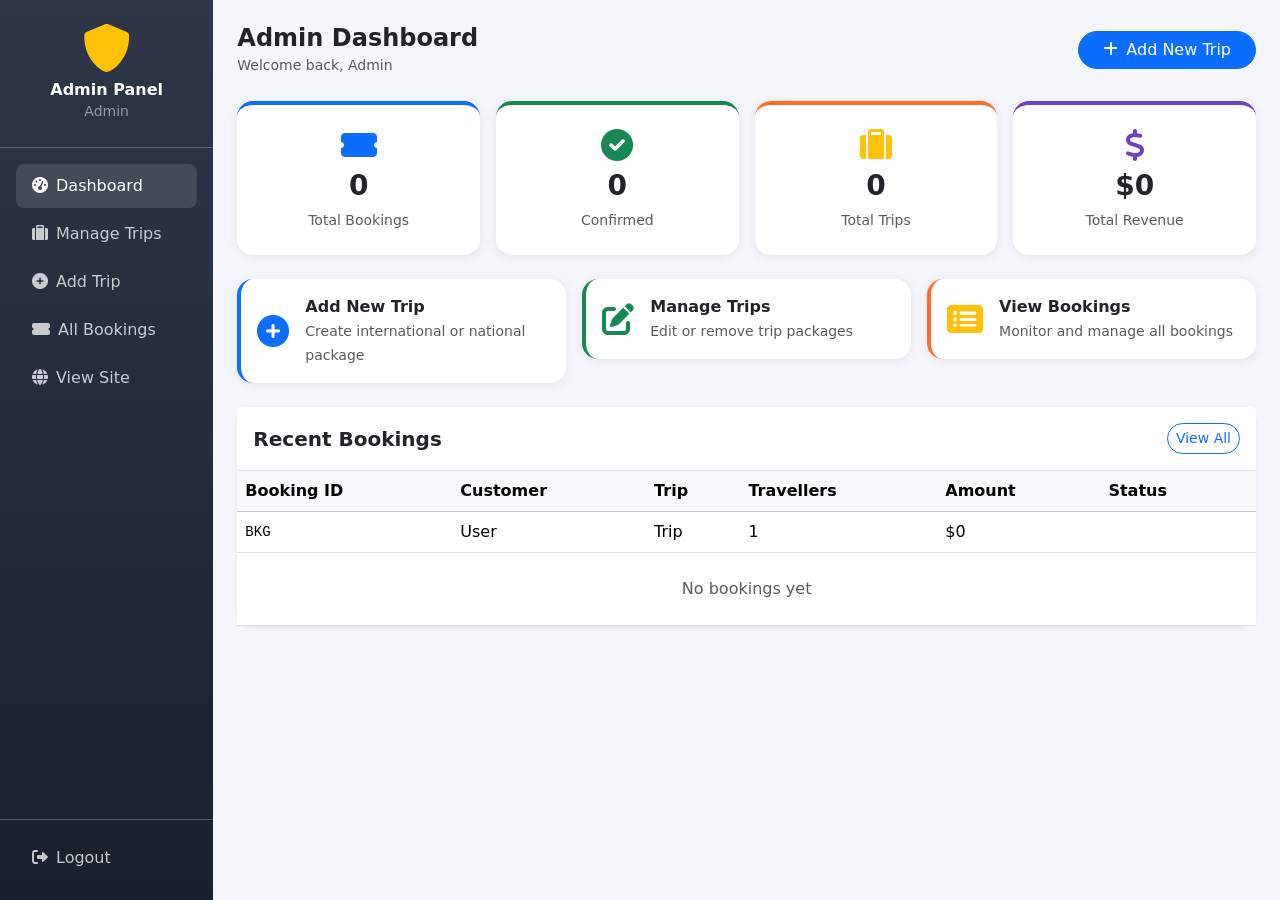
<file: trip-organizer-fixed/target/classes/templates/admin-dashboard.html>
<!DOCTYPE html>
<html lang="en" xmlns:th="http://www.thymeleaf.org">
<head>
    <meta charset="UTF-8">
    <meta name="viewport" content="width=device-width, initial-scale=1.0">
    <title>Admin Dashboard - Travel Ease</title>
    <link href="https://cdn.jsdelivr.net/npm/bootstrap@5.3.0/dist/css/bootstrap.min.css" rel="stylesheet">
    <link href="https://cdnjs.cloudflare.com/ajax/libs/font-awesome/6.0.0/css/all.min.css" rel="stylesheet">
    <link rel="stylesheet" th:href="@{/css/style.css}">
    <style>
        .sidebar { background: linear-gradient(180deg, #2d3748, #1a202c); min-height: 100vh; }
        .sidebar-link { display:block; color:rgba(255,255,255,0.75); padding:10px 16px; border-radius:8px; margin-bottom:4px; text-decoration:none; transition:.2s; }
        .sidebar-link:hover, .sidebar-link.active { background:rgba(255,255,255,0.12); color:#fff; }
        .stat-card { border-radius:16px; border:0; box-shadow:0 2px 12px rgba(0,0,0,0.08); }
    </style>
</head>
<body style="background:#f4f6fb;">
<div class="container-fluid g-0">
    <div class="row g-0" style="min-height:100vh">
        <!-- Sidebar -->
        <div class="col-md-3 col-lg-2 sidebar d-flex flex-column">
            <div class="p-4 text-center border-bottom border-white border-opacity-25">
                <i class="fas fa-shield-alt fa-3x text-warning mb-2"></i>
                <h6 class="text-white fw-bold mb-0">Admin Panel</h6>
                <small class="text-white-50" th:text="${session.user.name}">Admin</small>
            </div>
            <nav class="p-3 flex-grow-1">
                <a href="/admin/dashboard" class="sidebar-link active"><i class="fas fa-tachometer-alt me-2"></i>Dashboard</a>
                <a href="/admin/trips" class="sidebar-link"><i class="fas fa-suitcase me-2"></i>Manage Trips</a>
                <a href="/admin/trips/add" class="sidebar-link"><i class="fas fa-plus-circle me-2"></i>Add Trip</a>
                <a href="/admin/bookings" class="sidebar-link"><i class="fas fa-ticket-alt me-2"></i>All Bookings</a>
                <a href="/trips" class="sidebar-link"><i class="fas fa-globe me-2"></i>View Site</a>
            </nav>
            <div class="p-3 border-top border-white border-opacity-25">
                <a href="/logout" class="sidebar-link"><i class="fas fa-sign-out-alt me-2"></i>Logout</a>
            </div>
        </div>

        <!-- Main Content -->
        <div class="col-md-9 col-lg-10 p-4">
            <div class="d-flex justify-content-between align-items-center mb-4">
                <div>
                    <h4 class="fw-bold mb-0">Admin Dashboard</h4>
                    <small class="text-muted">Welcome back, <span th:text="${session.user.name}">Admin</span></small>
                </div>
                <a href="/admin/trips/add" class="btn btn-primary rounded-pill px-4">
                    <i class="fas fa-plus me-2"></i>Add New Trip
                </a>
            </div>

            <!-- Stats -->
            <div class="row g-3 mb-4">
                <div class="col-sm-6 col-xl-3">
                    <div class="card stat-card p-4 text-center" style="border-top:4px solid #0d6efd;">
                        <i class="fas fa-ticket-alt fa-2x text-primary mb-2"></i>
                        <h3 class="fw-bold" th:text="${totalBookings}">0</h3>
                        <p class="text-muted small mb-0">Total Bookings</p>
                    </div>
                </div>
                <div class="col-sm-6 col-xl-3">
                    <div class="card stat-card p-4 text-center" style="border-top:4px solid #198754;">
                        <i class="fas fa-check-circle fa-2x text-success mb-2"></i>
                        <h3 class="fw-bold" th:text="${confirmedBookings}">0</h3>
                        <p class="text-muted small mb-0">Confirmed</p>
                    </div>
                </div>
                <div class="col-sm-6 col-xl-3">
                    <div class="card stat-card p-4 text-center" style="border-top:4px solid #FF6B2B;">
                        <i class="fas fa-suitcase fa-2x text-warning mb-2"></i>
                        <h3 class="fw-bold" th:text="${totalTrips}">0</h3>
                        <p class="text-muted small mb-0">Total Trips</p>
                    </div>
                </div>
                <div class="col-sm-6 col-xl-3">
                    <div class="card stat-card p-4 text-center" style="border-top:4px solid #6f42c1;">
                        <i class="fas fa-dollar-sign fa-2x text-purple mb-2" style="color:#6f42c1"></i>
                        <h3 class="fw-bold">$<span th:text="${#numbers.formatDecimal(totalRevenue,1,'COMMA',0,'POINT')}">0</span></h3>
                        <p class="text-muted small mb-0">Total Revenue</p>
                    </div>
                </div>
            </div>

            <!-- Quick Actions -->
            <div class="row g-3 mb-4">
                <div class="col-md-4">
                    <a href="/admin/trips/add" class="card stat-card p-3 text-decoration-none d-flex flex-row align-items-center gap-3" style="border-left:4px solid #0d6efd;">
                        <i class="fas fa-plus-circle fa-2x text-primary"></i>
                        <div><div class="fw-bold">Add New Trip</div><small class="text-muted">Create international or national package</small></div>
                    </a>
                </div>
                <div class="col-md-4">
                    <a href="/admin/trips" class="card stat-card p-3 text-decoration-none d-flex flex-row align-items-center gap-3" style="border-left:4px solid #198754;">
                        <i class="fas fa-edit fa-2x text-success"></i>
                        <div><div class="fw-bold">Manage Trips</div><small class="text-muted">Edit or remove trip packages</small></div>
                    </a>
                </div>
                <div class="col-md-4">
                    <a href="/admin/bookings" class="card stat-card p-3 text-decoration-none d-flex flex-row align-items-center gap-3" style="border-left:4px solid #FF6B2B;">
                        <i class="fas fa-list-alt fa-2x text-warning"></i>
                        <div><div class="fw-bold">View Bookings</div><small class="text-muted">Monitor and manage all bookings</small></div>
                    </a>
                </div>
            </div>

            <!-- Recent Bookings -->
            <div class="card border-0 shadow-sm rounded-4">
                <div class="card-header bg-white border-bottom p-3 d-flex justify-content-between align-items-center">
                    <h5 class="mb-0 fw-bold">Recent Bookings</h5>
                    <a href="/admin/bookings" class="btn btn-outline-primary btn-sm rounded-pill">View All</a>
                </div>
                <div class="card-body p-0">
                    <div class="table-responsive">
                        <table class="table mb-0 align-middle">
                            <thead class="table-light">
                                <tr>
                                    <th>Booking ID</th>
                                    <th>Customer</th>
                                    <th>Trip</th>
                                    <th>Travellers</th>
                                    <th>Amount</th>
                                    <th>Status</th>
                                </tr>
                            </thead>
                            <tbody>
                                <tr th:each="booking : ${recentBookings}">
                                    <td class="font-monospace small" th:text="${booking.bookingId}">BKG</td>
                                    <td th:text="${booking.user.name}">User</td>
                                    <td th:text="${booking.trip.packageName}">Trip</td>
                                    <td th:text="${booking.numberOfTravelers}">1</td>
                                    <td>$<span th:text="${booking.totalAmount}">0</span></td>
                                    <td>
                                        <span class="badge" th:classappend="${booking.bookingStatus == 'CONFIRMED'} ? 'bg-success' : (${booking.bookingStatus == 'CANCELLED'} ? 'bg-danger' : 'bg-warning text-dark')" th:text="${booking.bookingStatus}">STATUS</span>
                                    </td>
                                </tr>
                                <tr th:if="${#lists.isEmpty(recentBookings)}">
                                    <td colspan="6" class="text-center text-muted py-4">No bookings yet</td>
                                </tr>
                            </tbody>
                        </table>
                    </div>
                </div>
            </div>
        </div>
    </div>
</div>
<script src="https://cdn.jsdelivr.net/npm/bootstrap@5.3.0/dist/js/bootstrap.bundle.min.js"></script>
</body>
</html>
</file>
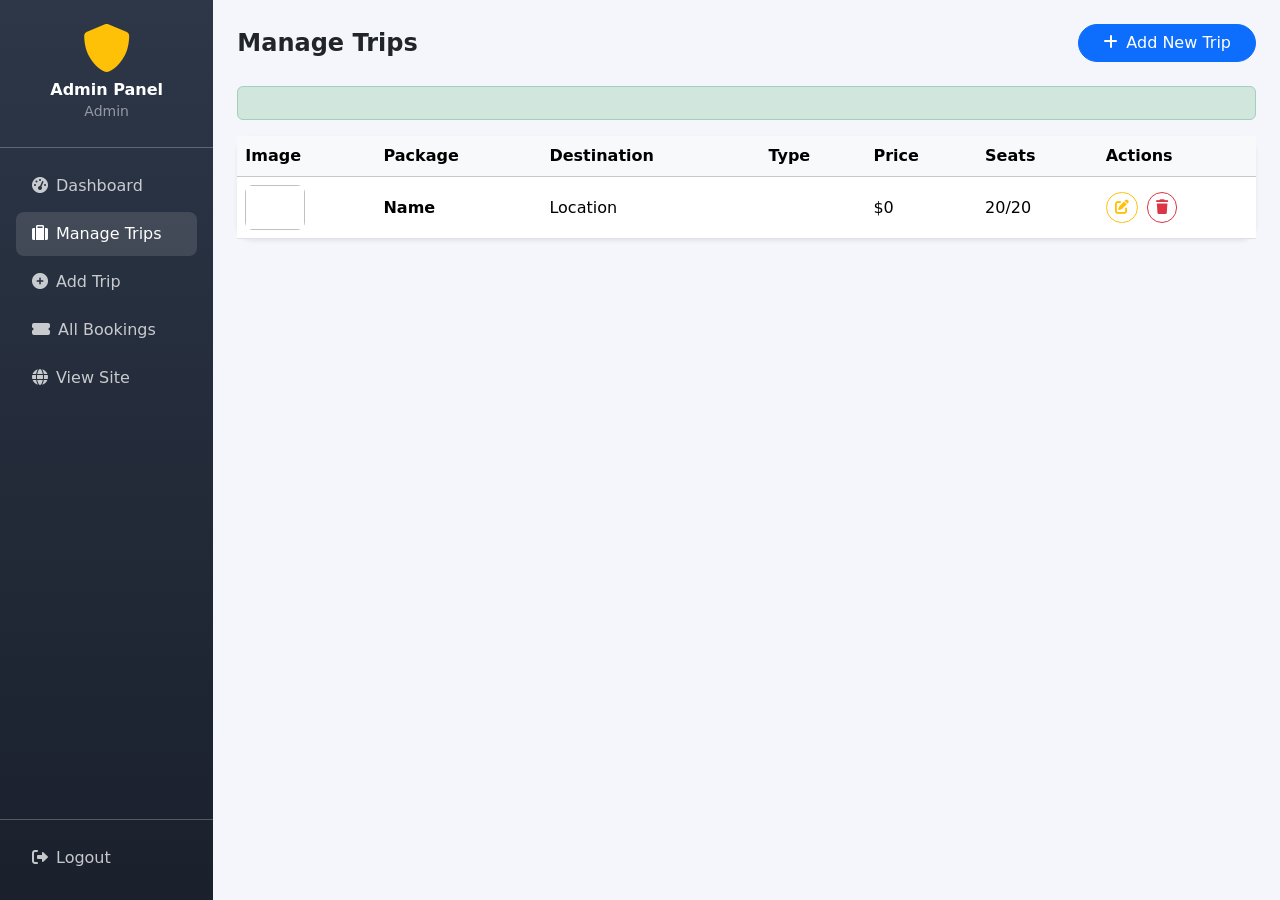
<file: trip-organizer-fixed/target/classes/templates/admin-trips.html>
<!DOCTYPE html>
<html lang="en" xmlns:th="http://www.thymeleaf.org">
<head>
    <meta charset="UTF-8">
    <meta name="viewport" content="width=device-width, initial-scale=1.0">
    <title>Manage Trips - Admin</title>
    <link href="https://cdn.jsdelivr.net/npm/bootstrap@5.3.0/dist/css/bootstrap.min.css" rel="stylesheet">
    <link href="https://cdnjs.cloudflare.com/ajax/libs/font-awesome/6.0.0/css/all.min.css" rel="stylesheet">
    <link rel="stylesheet" th:href="@{/css/style.css}">
    <style>
        .sidebar { background: linear-gradient(180deg, #2d3748, #1a202c); min-height: 100vh; }
        .sidebar-link { display:block; color:rgba(255,255,255,0.75); padding:10px 16px; border-radius:8px; margin-bottom:4px; text-decoration:none; transition:.2s; }
        .sidebar-link:hover, .sidebar-link.active { background:rgba(255,255,255,0.12); color:#fff; }
    </style>
</head>
<body style="background:#f4f6fb;">
<div class="container-fluid g-0">
    <div class="row g-0" style="min-height:100vh">
        <div class="col-md-3 col-lg-2 sidebar d-flex flex-column">
            <div class="p-4 text-center border-bottom border-white border-opacity-25">
                <i class="fas fa-shield-alt fa-3x text-warning mb-2"></i>
                <h6 class="text-white fw-bold mb-0">Admin Panel</h6>
                <small class="text-white-50" th:text="${session.user.name}">Admin</small>
            </div>
            <nav class="p-3 flex-grow-1">
                <a href="/admin/dashboard" class="sidebar-link"><i class="fas fa-tachometer-alt me-2"></i>Dashboard</a>
                <a href="/admin/trips" class="sidebar-link active"><i class="fas fa-suitcase me-2"></i>Manage Trips</a>
                <a href="/admin/trips/add" class="sidebar-link"><i class="fas fa-plus-circle me-2"></i>Add Trip</a>
                <a href="/admin/bookings" class="sidebar-link"><i class="fas fa-ticket-alt me-2"></i>All Bookings</a>
                <a href="/trips" class="sidebar-link"><i class="fas fa-globe me-2"></i>View Site</a>
            </nav>
            <div class="p-3 border-top border-white border-opacity-25">
                <a href="/logout" class="sidebar-link"><i class="fas fa-sign-out-alt me-2"></i>Logout</a>
            </div>
        </div>
        <div class="col-md-9 col-lg-10 p-4">
            <div class="d-flex justify-content-between align-items-center mb-4">
                <h4 class="fw-bold mb-0">Manage Trips</h4>
                <a href="/admin/trips/add" class="btn btn-primary rounded-pill px-4">
                    <i class="fas fa-plus me-2"></i>Add New Trip
                </a>
            </div>
            <div th:if="${param.success}" class="alert alert-success" th:text="${param.success}"></div>
            <div class="card border-0 shadow-sm rounded-4">
                <div class="card-body p-0">
                    <div class="table-responsive">
                        <table class="table align-middle mb-0">
                            <thead class="table-light">
                                <tr>
                                    <th>Image</th>
                                    <th>Package</th>
                                    <th>Destination</th>
                                    <th>Type</th>
                                    <th>Price</th>
                                    <th>Seats</th>
                                    <th>Actions</th>
                                </tr>
                            </thead>
                            <tbody>
                                <tr th:each="trip : ${trips}">
                                    <td>
                                        <img th:src="${trip.imageUrl}" style="width:60px;height:45px;object-fit:cover;border-radius:8px;"
                                             onerror="this.src='https://images.unsplash.com/photo-1476514525535-07fb3b4ae5f1?w=200&q=60'">
                                    </td>
                                    <td class="fw-semibold" th:text="${trip.packageName}">Name</td>
                                    <td th:text="${trip.destination + ', ' + trip.country}">Location</td>
                                    <td>
                                        <span class="badge" th:classappend="${trip.international} ? 'bg-primary' : 'bg-success'" th:text="${trip.international} ? 'International' : 'National'"></span>
                                    </td>
                                    <td>$<span th:text="${trip.price}">0</span></td>
                                    <td th:text="${trip.availableSeats + '/' + trip.totalSeats}">20/20</td>
                                    <td>
                                        <a th:href="@{/admin/trips/edit/{id}(id=${trip.id})}" class="btn btn-sm btn-outline-warning rounded-pill me-1">
                                            <i class="fas fa-edit"></i>
                                        </a>
                                        <form th:action="@{/admin/trips/delete/{id}(id=${trip.id})}" method="post" class="d-inline"
                                              onsubmit="return confirm('Delete this trip?')">
                                            <button type="submit" class="btn btn-sm btn-outline-danger rounded-pill">
                                                <i class="fas fa-trash"></i>
                                            </button>
                                        </form>
                                    </td>
                                </tr>
                            </tbody>
                        </table>
                    </div>
                </div>
            </div>
        </div>
    </div>
</div>
<script src="https://cdn.jsdelivr.net/npm/bootstrap@5.3.0/dist/js/bootstrap.bundle.min.js"></script>
</body>
</html>
</file>
